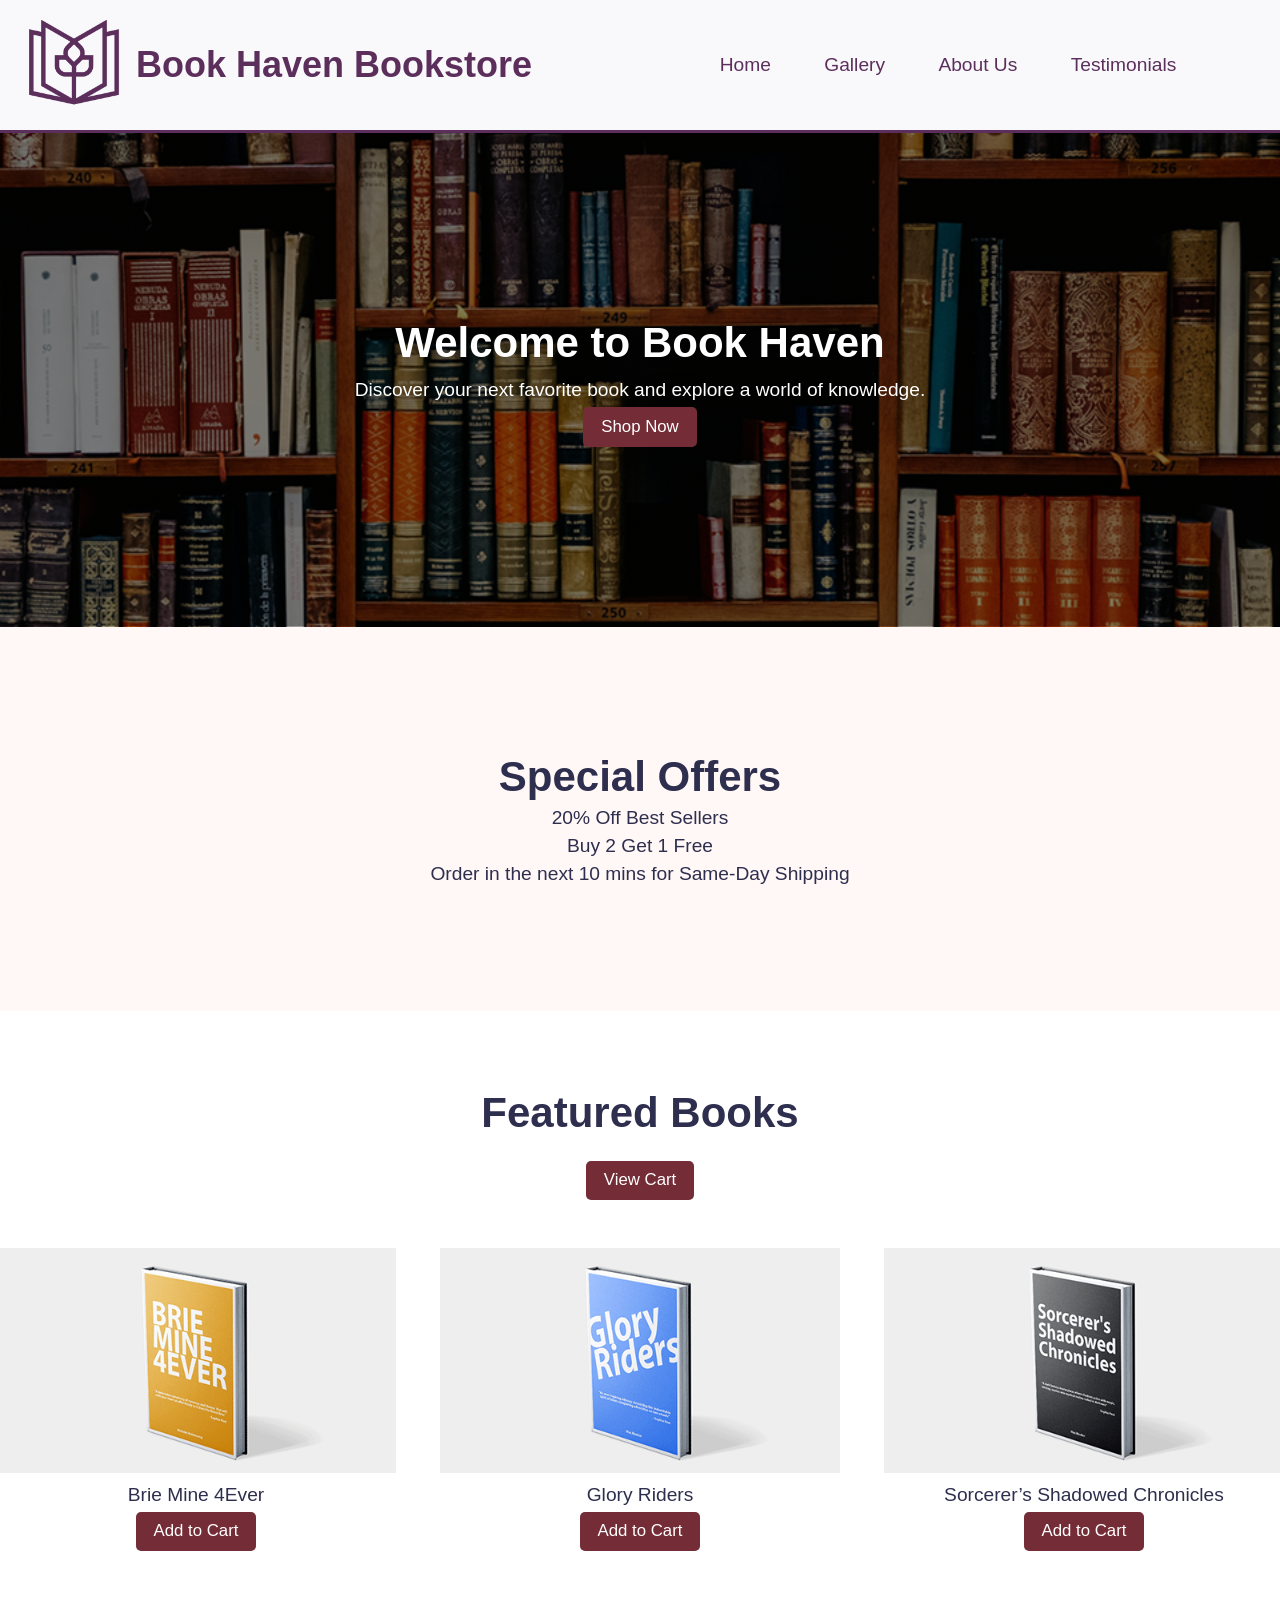
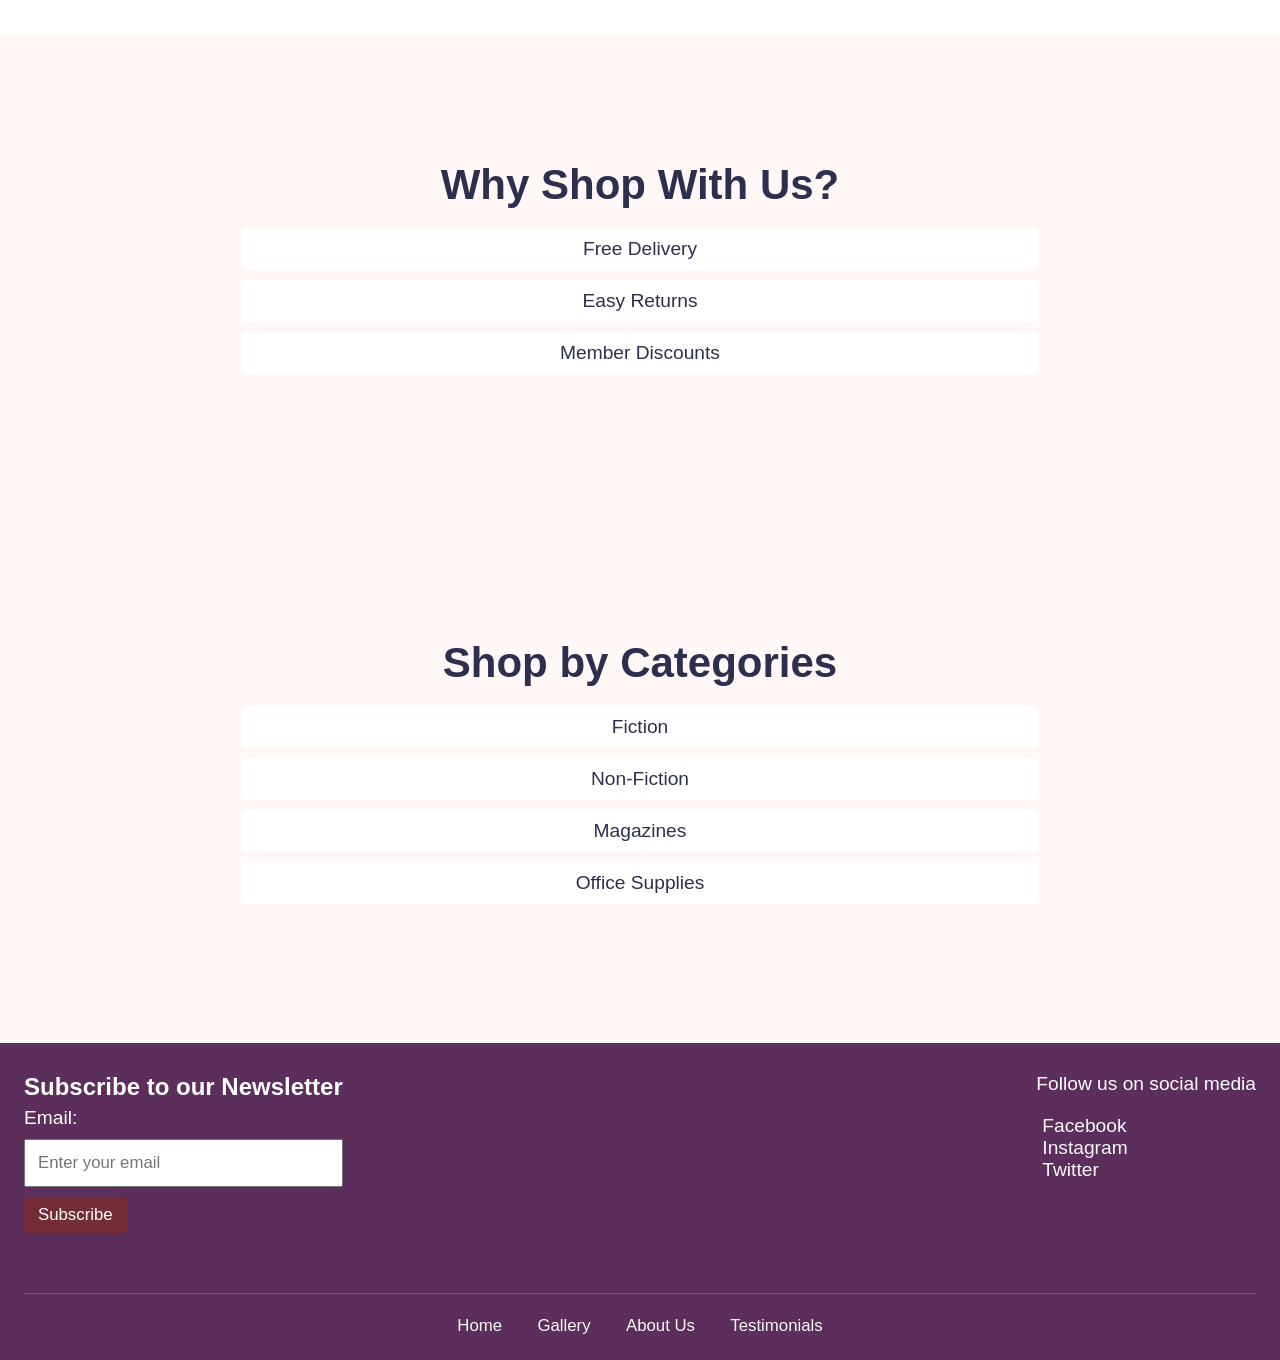
<file: index.html>
<!doctype html>
<html lang="en">
  <head>
    <meta charset="UTF-8" />
    <title>Book Haven Bookstore</title>
    <link
      rel="icon"
      type="image/png"
      href="images/Client3_LogoPalette2_5C2E5C.png"
    />
    <link rel="stylesheet" href="style.css" />
    <link
      rel="stylesheet"
      href="https://cdnjs.cloudflare.com/ajax/libs/font-awesome/6.5.0/css/all.min.css"
    />
  </head>
  <body>
    <header>
      <div id="header-upper">
        <a href="index.html">
          <img
            src="images/Client3_LogoPalette2_5C2E5C.png"
            alt="Book Haven Logo"
            id="logo"
          />
        </a>
        <h1 id="client-name">Book Haven Bookstore</h1>
      </div>

      <nav>
        <ul class="navbar-list">
          <li><a href="index.html">Home</a></li>
          <li><a href="gallery.html">Gallery</a></li>
          <li><a href="about.html">About Us</a></li>
          <li><a href="custom.html">Testimonials</a></li>
        </ul>

        <button class="navbar">
          <i class="fa-solid fa-bars"></i>
          <ul class="navbar-list-mobile">
            <li><a href="index.html">Home</a></li>
            <li><a href="gallery.html">Gallery</a></li>
            <li><a href="about.html">About Us</a></li>
            <li><a href="custom.html">Testimonials</a></li>
          </ul>
        </button>
      </nav>
    </header>
    <section class="welcome-section">
      <h2>Welcome to Book Haven</h2>
      <p>Discover your next favorite book and explore a world of knowledge.</p>
      <button type="button">Shop Now</button>
    </section>
    <section class="special-offers">
      <h2>Special Offers</h2>
      <p>20% Off Best Sellers</p>
      <p>Buy 2 Get 1 Free</p>
      <p>Order in the next 10 mins for Same-Day Shipping</p>
    </section>
    <section class="featured-books">
      <h2>Featured Books</h2>
      <button id="view-cart-btn">View Cart</button>
      <div class="books-container">
        <div class="book">
          <img
            src="images/Client3_Book1.png"
            alt="Brie Mine 4Ever"
            width="150"
          />
          <p>Brie Mine 4Ever</p>
          <button type="button" class="add-to-cart" data-item="Brie Mine 4Ever">
            Add to Cart
          </button>
        </div>

        <div class="book">
          <img src="images/Client3_Book2.png" alt="Glory Riders" width="150" />
          <p>Glory Riders</p>
          <button type="button" class="add-to-cart" data-item="Glory Riders">
            Add to Cart
          </button>
        </div>

        <div class="book">
          <img
            src="images/Client3_Book3.png"
            alt="Sorcerer’s Shadowed Chronicles"
            width="150"
          />
          <p>Sorcerer’s Shadowed Chronicles</p>
          <button
            type="button"
            class="add-to-cart"
            data-item="Sorcerer’s Shadowed Chronicles"
          >
            Add to Cart
          </button>
        </div>
      </div>
    </section>
    <section class="why-shop">
      <h2>Why Shop With Us?</h2>
      <ul>
        <li>Free Delivery</li>
        <li>Easy Returns</li>
        <li>Member Discounts</li>
      </ul>
    </section>
    <section class="category-section">
      <h2>Shop by Categories</h2>
      <ul>
        <li>Fiction</li>
        <li>Non-Fiction</li>
        <li>Magazines</li>
        <li>Office Supplies</li>
      </ul>
    </section>
    <footer>
      <div class="newsletter-section">
        <h3>Subscribe to our Newsletter</h3>
        <form id="subscribe-form">
          <label for="email">Email:</label>
          <input
            type="email"
            id="email"
            placeholder="Enter your email"
            required
          />
          <button type="submit" id="subscribe-btn">Subscribe</button>
        </form>
      </div>

      <div class="social-section">
        <p>Follow us on social media</p>
        <ul>
          <li><a href="#" target="_blank">Facebook</a></li>
          <li><a href="#" target="_blank">Instagram</a></li>
          <li><a href="#" target="_blank">Twitter</a></li>
        </ul>
      </div>

      <nav>
        <a href="index.html">Home</a>
        <a href="gallery.html">Gallery</a>
        <a href="about.html">About Us</a>
        <a href="custom.html">Testimonials</a>
      </nav>
    </footer>
    <script src="script.js"></script>

    <div id="cart-modal" class="modal">
      <div class="modal-content">
        <span id="close-cart-modal" class="close">×</span>
        <h3>Your Cart</h3>
        <ul id="cart-items"></ul>
        <button id="clear-cart-btn">Clear Cart</button>
        <button id="process-order-btn">Process Order</button>
      </div>
    </div>
  </body>
</html>
</file>
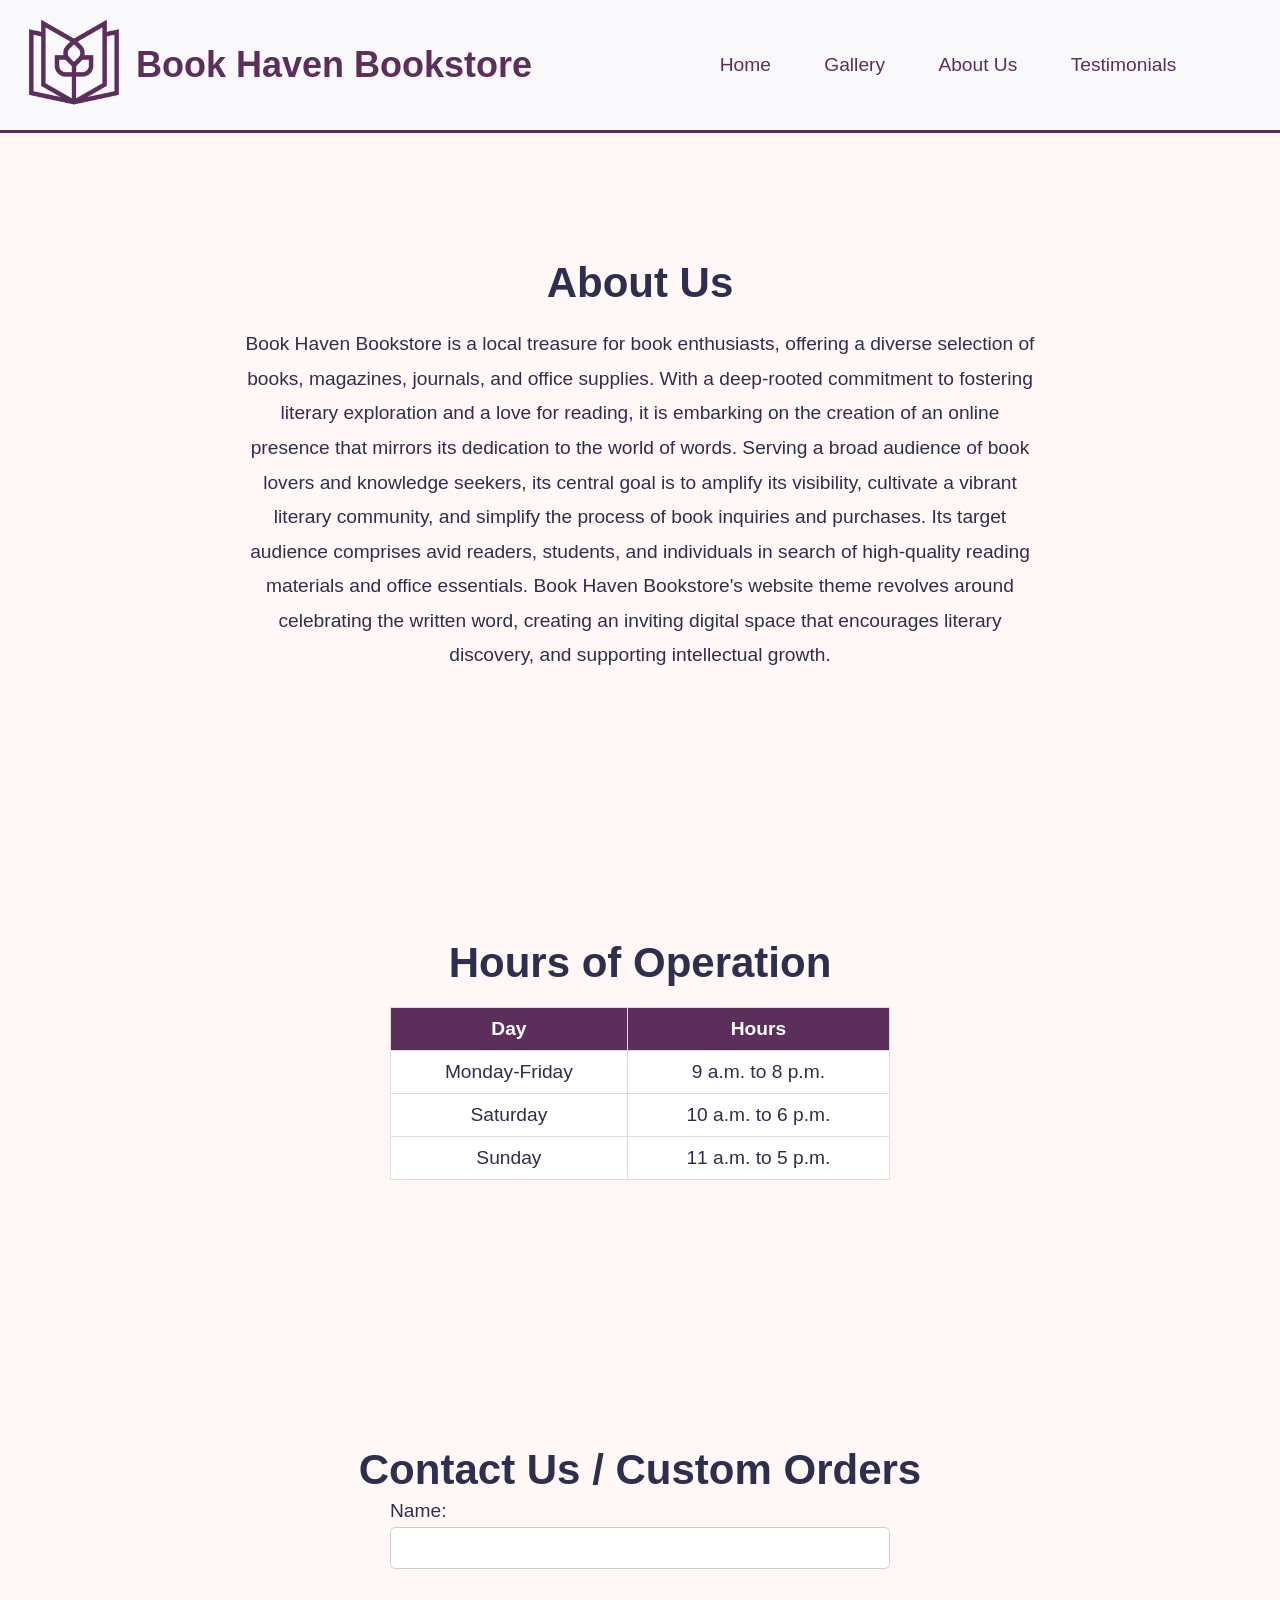
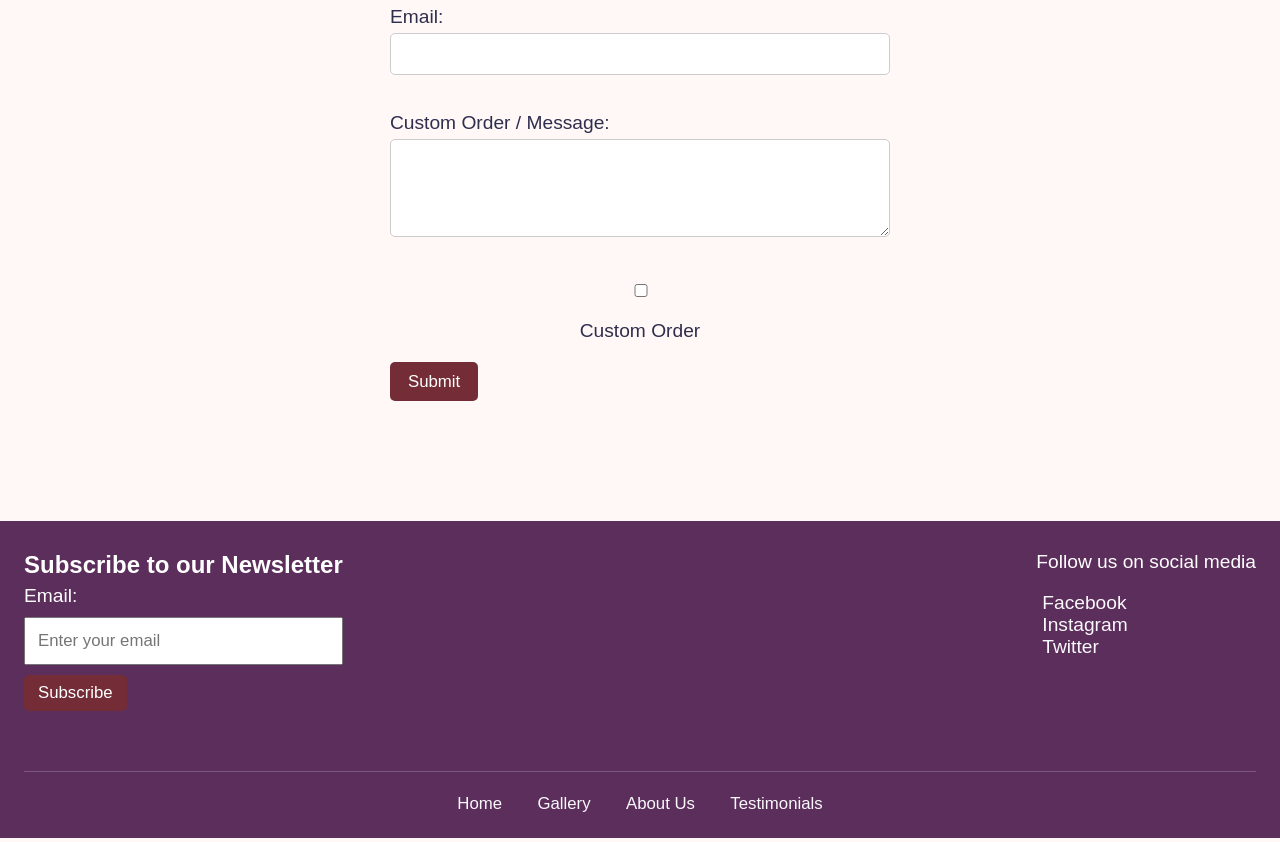
<file: About.html>
<!doctype html>
<html lang="en">
  <head>
    <meta charset="UTF-8" />
    <title>About Us - Book Haven Bookstore</title>
    <link
      rel="icon"
      type="image/png"
      href="images/Client3_LogoPalette2_5C2E5C.png"
    />
    <link rel="stylesheet" href="style.css" />
    <link
      rel="stylesheet"
      href="https://cdnjs.cloudflare.com/ajax/libs/font-awesome/6.5.0/css/all.min.css"
    />
  </head>
  <body>
    <header>
      <div id="header-upper">
        <a href="index.html">
          <img
            src="images/Client3_LogoPalette2_5C2E5C.png"
            alt="Book Haven Logo"
            id="logo"
          />
        </a>
        <h1 id="client-name">Book Haven Bookstore</h1>
      </div>

      <nav>
        <ul class="navbar-list">
          <li><a href="index.html">Home</a></li>
          <li><a href="gallery.html">Gallery</a></li>
          <li><a href="about.html">About Us</a></li>
          <li><a href="custom.html">Testimonials</a></li>
        </ul>

        <button class="navbar">
          <i class="fa-solid fa-bars"></i>
          <ul class="navbar-list-mobile">
            <li><a href="index.html">Home</a></li>
            <li><a href="gallery.html">Gallery</a></li>
            <li><a href="about.html">About Us</a></li>
            <li><a href="custom.html">Testimonials</a></li>
          </ul>
        </button>
      </nav>
    </header>
    <section class="about-section">
      <h2>About Us</h2>
      <p>
        Book Haven Bookstore is a local treasure for book enthusiasts, offering
        a diverse selection of books, magazines, journals, and office supplies.
        With a deep-rooted commitment to fostering literary exploration and a
        love for reading, it is embarking on the creation of an online presence
        that mirrors its dedication to the world of words. Serving a broad
        audience of book lovers and knowledge seekers, its central goal is to
        amplify its visibility, cultivate a vibrant literary community, and
        simplify the process of book inquiries and purchases. Its target
        audience comprises avid readers, students, and individuals in search of
        high-quality reading materials and office essentials. Book Haven
        Bookstore's website theme revolves around celebrating the written word,
        creating an inviting digital space that encourages literary discovery,
        and supporting intellectual growth.
      </p>
    </section>
    <section class="hours-section">
      <h2>Hours of Operation</h2>
      <table class="hours-table">
        <thead>
          <tr>
            <th>Day</th>
            <th>Hours</th>
          </tr>
        </thead>
        <tbody>
          <tr>
            <td>Monday-Friday</td>
            <td>9 a.m. to 8 p.m.</td>
          </tr>
          <tr>
            <td>Saturday</td>
            <td>10 a.m. to 6 p.m.</td>
          </tr>
          <tr>
            <td>Sunday</td>
            <td>11 a.m. to 5 p.m.</td>
          </tr>
        </tbody>
      </table>
    </section>
    <section class="contact-section">
      <h2>Contact Us / Custom Orders</h2>

      <div class="form-container">
        <form id="contact-form">
          <label for="name">Name:</label><br />
          <input type="text" id="name" name="name" required /><br /><br />

          <label for="email">Email:</label><br />
          <input type="email" id="email" name="email" required /><br /><br />

          <label for="order">Custom Order / Message:</label><br />
          <textarea id="order" name="order" rows="4" required></textarea
          ><br /><br />

          <div class="checkbox-group">
            <input type="checkbox" id="custom-order" />
            <label for="custom-order">Custom Order</label>
          </div>

          <button type="submit">Submit</button>
        </form>
      </div>
    </section>
    <footer>
      <div class="newsletter-section">
        <h3>Subscribe to our Newsletter</h3>
        <form id="subscribe-form">
          <label for="email">Email:</label>
          <input
            type="email"
            id="email"
            placeholder="Enter your email"
            required
          />
          <button type="submit" id="subscribe-btn">Subscribe</button>
        </form>
      </div>

      <div class="social-section">
        <p>Follow us on social media</p>
        <ul>
          <li><a href="#" target="_blank">Facebook</a></li>
          <li><a href="#" target="_blank">Instagram</a></li>
          <li><a href="#" target="_blank">Twitter</a></li>
        </ul>
      </div>

      <nav>
        <a href="index.html">Home</a>
        <a href="gallery.html">Gallery</a>
        <a href="about.html">About Us</a>
        <a href="custom.html">Testimonials</a>
      </nav>
    </footer>
    <script src="script.js"></script>
  </body>
</html>
</file>
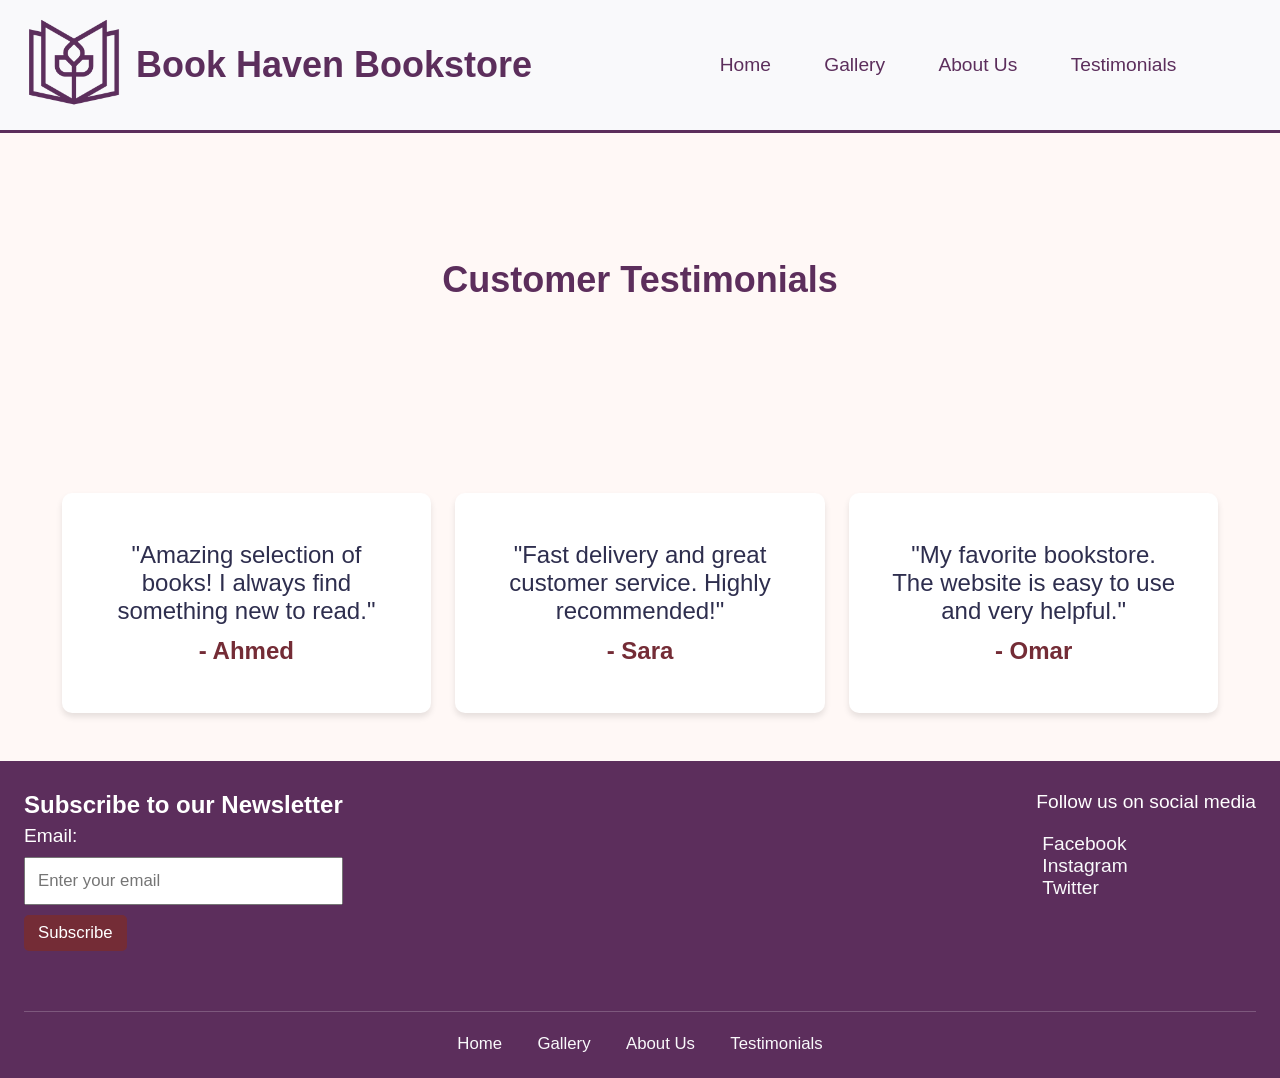
<file: custom.html>
<!doctype html>
<html lang="en">
  <head>
    <meta charset="UTF-8" />
    <title>Testimonials - Book Haven Bookstore</title>
    <link
      rel="icon"
      type="image/png"
      href="images/Client3_LogoPalette2_5C2E5C.png"
    />
    <link rel="stylesheet" href="style.css" />
    <link
      rel="stylesheet"
      href="https://cdnjs.cloudflare.com/ajax/libs/font-awesome/6.5.0/css/all.min.css"
    />
  </head>
  <body>
    <header>
      <div id="header-upper">
        <a href="index.html">
          <img
            src="images/Client3_LogoPalette2_5C2E5C.png"
            alt="Book Haven Logo"
            id="logo"
          />
        </a>
        <h1 id="client-name">Book Haven Bookstore</h1>
      </div>

      <nav>
        <ul class="navbar-list">
          <li><a href="index.html">Home</a></li>
          <li><a href="gallery.html">Gallery</a></li>
          <li><a href="about.html">About Us</a></li>
          <li><a href="custom.html">Testimonials</a></li>
        </ul>

        <button class="navbar">
          <i class="fa-solid fa-bars"></i>
          <ul class="navbar-list-mobile">
            <li><a href="index.html">Home</a></li>
            <li><a href="gallery.html">Gallery</a></li>
            <li><a href="about.html">About Us</a></li>
            <li><a href="custom.html">Testimonials</a></li>
          </ul>
        </button>
      </nav>
    </header>
    <section class="testimonials-header">
      <h2>Customer Testimonials</h2>
    </section>

    <section class="testimonials-list">
      <div class="testimonial">
        <p>
          "Amazing selection of books! I always find something new to read."
        </p>
        <p>- Ahmed</p>
      </div>

      <div class="testimonial">
        <p>"Fast delivery and great customer service. Highly recommended!"</p>
        <p>- Sara</p>
      </div>

      <div class="testimonial">
        <p>
          "My favorite bookstore. The website is easy to use and very helpful."
        </p>
        <p>- Omar</p>
      </div>
    </section>
    <footer>
      <div class="newsletter-section">
        <h3>Subscribe to our Newsletter</h3>
        <form id="subscribe-form">
          <label for="email">Email:</label>
          <input
            type="email"
            id="email"
            placeholder="Enter your email"
            required
          />
          <button type="submit" id="subscribe-btn">Subscribe</button>
        </form>
      </div>

      <div class="social-section">
        <p>Follow us on social media</p>
        <ul>
          <li><a href="#" target="_blank">Facebook</a></li>
          <li><a href="#" target="_blank">Instagram</a></li>
          <li><a href="#" target="_blank">Twitter</a></li>
        </ul>
      </div>

      <nav>
        <a href="index.html">Home</a>
        <a href="gallery.html">Gallery</a>
        <a href="about.html">About Us</a>
        <a href="custom.html">Testimonials</a>
      </nav>
    </footer>
    <script src="script.js"></script>
  </body>
</html>
</file>
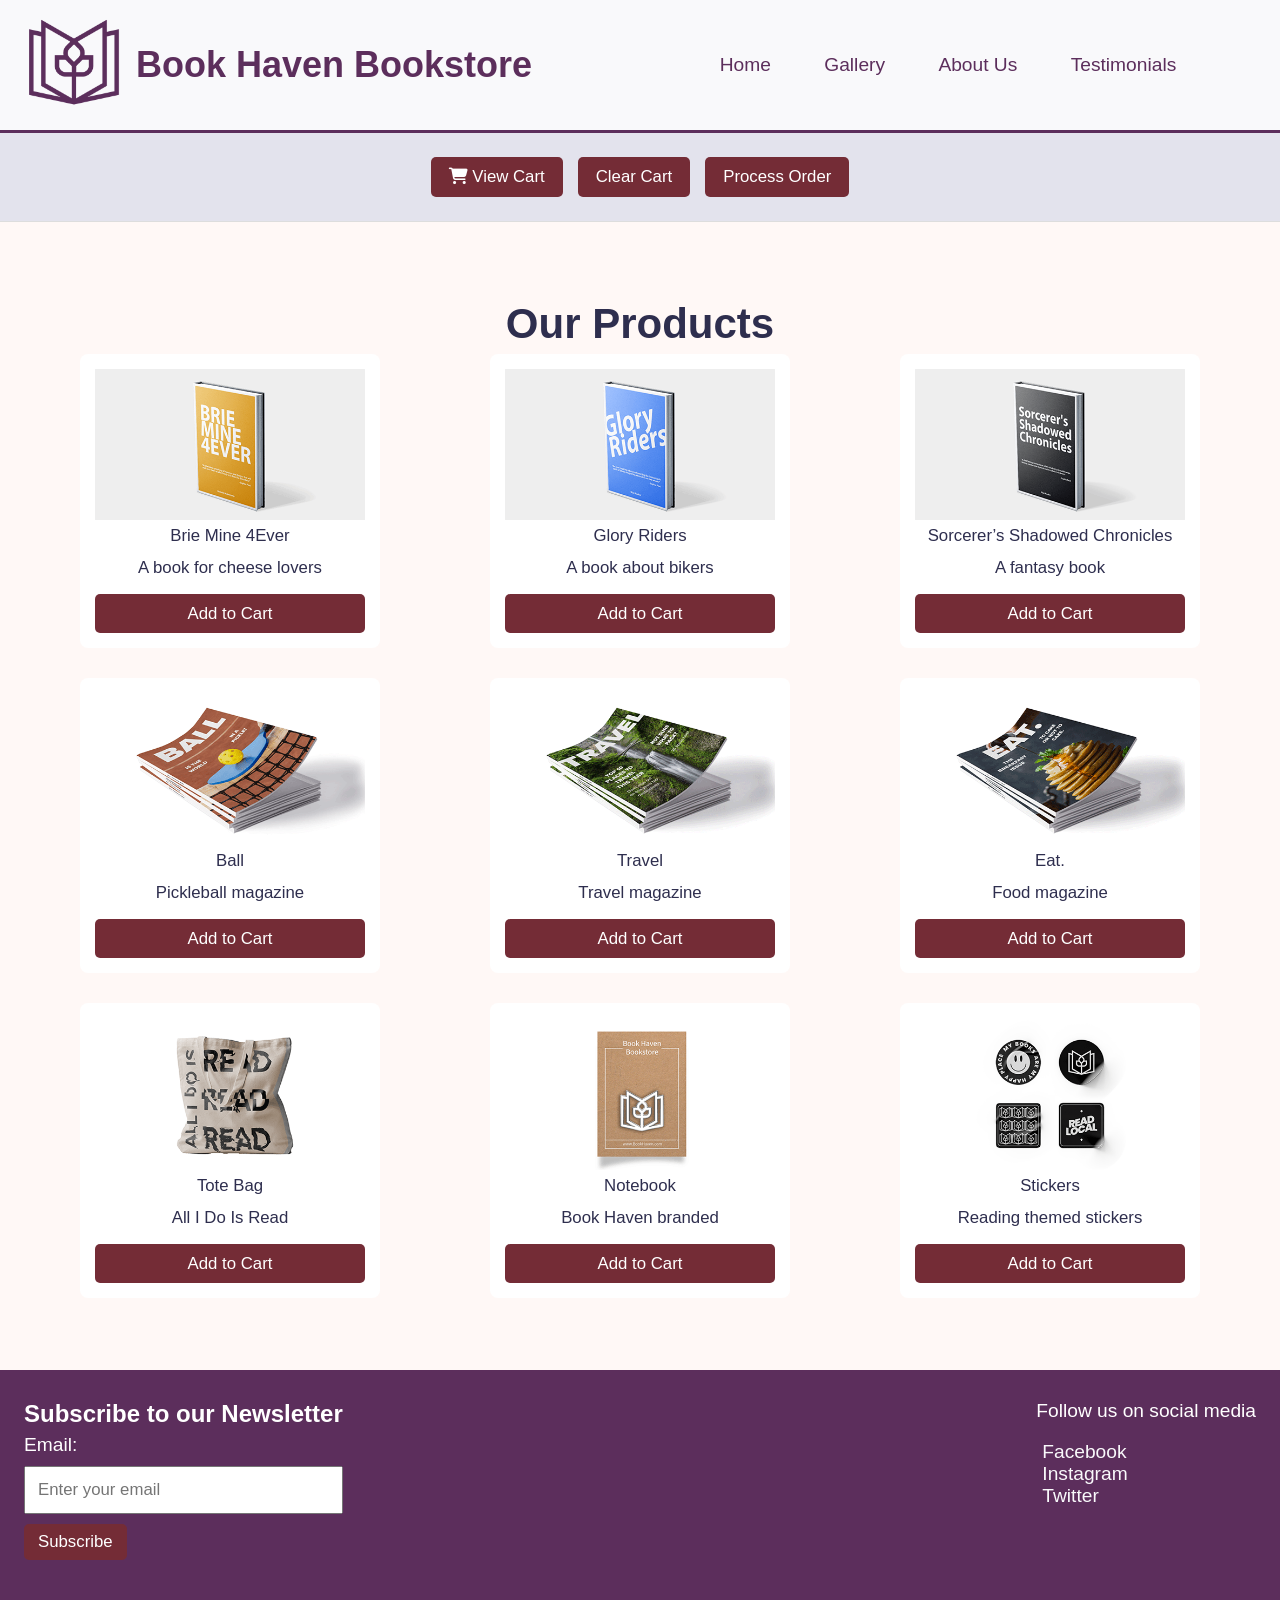
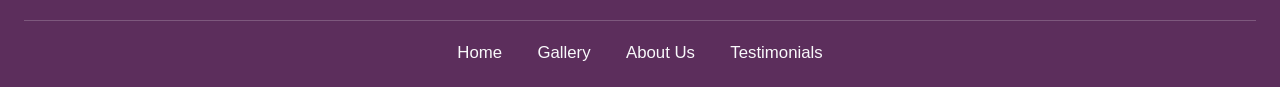
<file: gallery.html>
<!doctype html>
<html lang="en">
  <head>
    <meta charset="UTF-8" />
    <title>Gallery - Book Haven Bookstore</title>
    <link
      rel="icon"
      type="image/png"
      href="images/Client3_LogoPalette2_5C2E5C.png"
    />
    <link rel="stylesheet" href="style.css" />
    <link
      rel="stylesheet"
      href="https://cdnjs.cloudflare.com/ajax/libs/font-awesome/6.5.0/css/all.min.css"
    />
  </head>
  <body>
    <header>
      <div id="header-upper">
        <a href="index.html">
          <img
            src="images/Client3_LogoPalette2_5C2E5C.png"
            alt="Book Haven Logo"
            id="logo"
          />
        </a>
        <h1 id="client-name">Book Haven Bookstore</h1>
      </div>

      <nav>
        <ul class="navbar-list">
          <li><a href="index.html">Home</a></li>
          <li><a href="gallery.html">Gallery</a></li>
          <li><a href="about.html">About Us</a></li>
          <li><a href="custom.html">Testimonials</a></li>
        </ul>

        <button class="navbar">
          <i class="fa-solid fa-bars"></i>
          <ul class="navbar-list-mobile">
            <li><a href="index.html">Home</a></li>
            <li><a href="gallery.html">Gallery</a></li>
            <li><a href="about.html">About Us</a></li>
            <li><a href="custom.html">Testimonials</a></li>
          </ul>
        </button>
      </nav>
    </header>
    <section class="cart-controls">
      <div class="cart-buttons">
        <button type="button" id="view-cart-btn">
          <i class="fa-solid fa-cart-shopping"></i> View Cart
        </button>
        <button type="button" id="clear-cart-btn">Clear Cart</button>
        <button type="button" id="process-order-btn">Process Order</button>
      </div>
    </section>
    <section class="gallery-section">
      <h2>Our Products</h2>

      <div class="products-container">
        <div class="product">
          <img src="images/Client3_Book1.png" alt="Brie Mine 4Ever" />
          <p>Brie Mine 4Ever</p>
          <p>A book for cheese lovers</p>
          <button type="button" class="add-to-cart" data-item="Brie Mine 4Ever">
            Add to Cart
          </button>
        </div>

        <div class="product">
          <img src="images/Client3_Book2.png" alt="Glory Riders" />
          <p>Glory Riders</p>
          <p>A book about bikers</p>
          <button type="button" class="add-to-cart" data-item="Glory Riders">
            Add to Cart
          </button>
        </div>

        <div class="product">
          <img
            src="images/Client3_Book3.png"
            alt="Sorcerer’s Shadowed Chronicles"
          />
          <p>Sorcerer’s Shadowed Chronicles</p>
          <p>A fantasy book</p>
          <button
            type="button"
            class="add-to-cart"
            data-item="Sorcerer’s Shadowed Chronicles"
          >
            Add to Cart
          </button>
        </div>

        <div class="product">
          <img src="images/Client3_Magazine1.png" alt="Ball Magazine" />
          <p>Ball</p>
          <p>Pickleball magazine</p>
          <button type="button" class="add-to-cart" data-item="Ball">
            Add to Cart
          </button>
        </div>

        <div class="product">
          <img src="images/Client3_Magazine2.png" alt="Travel Magazine" />
          <p>Travel</p>
          <p>Travel magazine</p>
          <button type="button" class="add-to-cart" data-item="Travel">
            Add to Cart
          </button>
        </div>

        <div class="product">
          <img src="images/Client3_Magazine3.png" alt="Eat Magazine" />
          <p>Eat.</p>
          <p>Food magazine</p>
          <button type="button" class="add-to-cart" data-item="Eat.">
            Add to Cart
          </button>
        </div>

        <div class="product">
          <img src="images/Client3_ToteBag.png" alt="Tote Bag" />
          <p>Tote Bag</p>
          <p>All I Do Is Read</p>
          <button type="button" class="add-to-cart" data-item="Tote Bag">
            Add to Cart
          </button>
        </div>

        <div class="product">
          <img src="images/Client3_Notebook.png" alt="Notebook" />
          <p>Notebook</p>
          <p>Book Haven branded</p>
          <button type="button" class="add-to-cart" data-item="Notebook">
            Add to Cart
          </button>
        </div>

        <div class="product">
          <img src="images/Client3_Stickers.png" alt="Stickers" />
          <p>Stickers</p>
          <p>Reading themed stickers</p>
          <button type="button" class="add-to-cart" data-item="Stickers">
            Add to Cart
          </button>
        </div>
      </div>
    </section>

    <div id="cart-modal" class="modal">
      <div class="modal-content">
        <span id="close-cart-modal" class="close">×</span>
        <h3>Your Cart</h3>
        <ul id="cart-items"></ul>
      </div>
    </div>
    <footer>
      <div class="newsletter-section">
        <h3>Subscribe to our Newsletter</h3>
        <form id="subscribe-form">
          <label for="email">Email:</label>
          <input
            type="email"
            id="email"
            placeholder="Enter your email"
            required
          />
          <button type="submit" id="subscribe-btn">Subscribe</button>
        </form>
      </div>

      <div class="social-section">
        <p>Follow us on social media</p>
        <ul>
          <li><a href="#" target="_blank">Facebook</a></li>
          <li><a href="#" target="_blank">Instagram</a></li>
          <li><a href="#" target="_blank">Twitter</a></li>
        </ul>
      </div>

      <nav>
        <a href="index.html">Home</a>
        <a href="gallery.html">Gallery</a>
        <a href="about.html">About Us</a>
        <a href="custom.html">Testimonials</a>
      </nav>
    </footer>
    <script src="script.js"></script>
  </body>
</html>
</file>
<file: style.css>
* {
  box-sizing: border-box;
}
@media all and (min-width: 800px) {
  html {
    font-size: 75%;
  }
}
body {
  font-family: Arial, sans-serif;
  font-size: 1.6rem;
  color: #2e2e4e;
  background-color: #fff8f6;
  margin: 0;
  padding: 0;
}
h1,
h2,
h3 {
  margin: 0.5rem 0;
}
h1 {
  font-size: 3.8rem;
}

h2 {
  font-size: 3.5rem;
}

h3 {
  font-size: 2rem;
}
p {
  margin: 0.5rem 0;
}

button {
  background-color: #742c36;
  color: #fff;
  padding: 0.8rem 1.5rem;
  font-size: 1.4rem;
  border: none;
  border-radius: 5px;
  cursor: pointer;
  transition: 0.3s;
}

header {
  background-color: #f9f9fb;
  border-bottom: 3px solid #5c2e5c;
  display: flex;
  flex-direction: column;
  align-items: center;
  padding: 1rem 2rem;
}
nav {
  width: 100%;
  text-align: center;
}

#header-upper {
  display: flex;
  align-items: center;
  width: 100%;
}

#logo {
  width: 100px;
  margin-right: 1rem;
}
#client-name {
  color: #5c2e5c;
  font-size: 3rem;
  flex: 1;
}

.navbar-list {
  display: none;
  list-style: none;
  padding: 0;
}
.navbar-list li {
  display: inline-block;
  margin: 0 1rem;
}

.navbar-list a {
  text-decoration: none;
  color: #5c2e5c;
  padding: 8px 12px;
  border-radius: 5px;
  transition: 0.3s;
}
.navbar-list a:hover {
  background-color: #742c36;
  color: white;
}

.navbar {
  display: inline-block;
  position: relative;
  padding: 10px;
}

.navbar-list-mobile {
  display: none;
  position: absolute;
  top: 100%;
  left: 50%;
  transform: translateX(-50%);
  background-color: #f1f1f1;
  padding: 1rem;
  border-radius: 5px;
  list-style: none;
}
.navbar:hover .navbar-list-mobile,
.navbar:focus-within .navbar-list-mobile {
  display: block;
}

.navbar-list-mobile a {
  display: block;
  padding: 10px;
  text-decoration: none;
  color: #2e2e4e;
  border-radius: 5px;
}
.navbar-list-mobile a:hover {
  background-color: #742c36;
  color: white;
}

section {
  padding: 10rem 4rem;
  text-align: center;
}

.welcome-section {
  background-image: linear-gradient(rgba(0, 0, 0, 0.5), rgba(0, 0, 0, 0.5)), url('images/WEBDEV445_c.png');
  background-size: cover;
  background-position: center;
  background-repeat: no-repeat;
  color: white;
  text-align: center;
  padding: 15rem 2rem;
  display: flex;
  flex-direction: column;
  align-items: center;
  justify-content: center;
}


.books-container {
  display: flex;
  flex-direction: column;
  align-items: center;
  gap: 20px;
  margin-top: 3rem;
}

@media all and (min-width: 800px) {
  .books-container {
    flex-direction: row;
    justify-content: center;
  }
}

.featured-books {
  display: flex;
  flex-direction: column;
  align-items: center;
  padding: 3rem;
  background-color: white;
}

.featured-books h2 {
  width: 100%;
  margin-bottom: 2rem;
}

.book {
  margin: 1rem;
  text-align: center;
}
.book img {
  width: 400px;
}

button:hover {
  background-color: #5c2e5c;
}

.why-shop ul,
.category-section ul {
  list-style: none;
  padding: 0;
}

.why-shop li,
.category-section li {
  background-color: white;
  margin: 10px auto;
  padding: 10px;
  border-radius: 5px;
  width: 70%;
}

.books-container,
.why-shop ul,
.category-section ul {
  max-width: 1200px;
  margin-left: auto;
  margin-right: auto;
}

footer {
  background-color: #5c2e5c;
  color: white;
  padding: 2rem;
  text-align: center;
}
.newsletter-section {
  margin-bottom: 1rem;
}
footer button {
  background-color: #742c36;
  color: #fff;
  border: 2px solid #742c36;
  border-radius: 5px;
  padding: 0.5rem 1rem;
  cursor: pointer;
  transition: 0.3s;
}

footer button:hover {
  background-color: #2e2e4e;
  border-color: #2e2e4e;
}

footer ul {
  list-style: none;
  padding: 0;
}
footer a {
  text-decoration: none;
  margin: 0 0.5rem;
  color: #f9f9fb;
}

@media all and (min-width: 800px) {
  header {
    flex-direction: row;
    justify-content: space-between;
  }
  .navbar-list {
    display: inline-block;
  }
  .navbar {
    display: none;
  }
  .featured-books {
    flex-direction: column;
    justify-content: center;
    padding: 6rem 2rem;
  }
}

.newsletter-section,
.social-section {
  margin-bottom: 20px;
}

@media all and (min-width: 800px) {
  footer {
    text-align: left;
    display: flex;
    flex-wrap: wrap;
    justify-content: space-between;
  }

  footer nav {
    margin-top: 30px;
    border-top: 1px solid rgba(255, 255, 255, 0.2);
    padding-top: 20px;
    width: 100%;
    display: block;
  }

  footer nav a {
    display: inline-block;
    margin: 0 15px;
    font-size: 1.4rem;
    color: #f9f9fb;
    text-decoration: none;
  }

  footer nav a:hover {
    text-decoration: underline;
    color: #742c36;
  }

  .newsletter-section form {
    display: flex;
    flex-direction: column;
    align-items: flex-start;
    gap: 10px;
  }

  .newsletter-section input[type="email"] {
    width: 100%;
    max-width: 350px;
    padding: 12px;
    font-size: 1.4rem;
  }
}

@media all and (min-width: 800px) {
  .newsletter-section,
  .social-section {
    display: block;
    margin-bottom: 30px;
  }
}

.gallery-section {
  padding: 6rem 2rem;
  text-align: center;
}


.cart-controls {
  padding: 2rem;
  background-color: #e3e3ed;
  border-bottom: 1px solid #ddd;
  text-align: center;
}

.cart-buttons {
  display: flex;
  justify-content: center;
  gap: 15px;
  flex-wrap: wrap;
}




.products-container {
  display: flex;
  flex-direction: column;
  align-items: center;
  gap: 20px;
}

.product {
  background-color: white;
  padding: 15px;
  border-radius: 8px;
  width: 80%;
  max-width: 250px;
}

.product img {
  width: 100%;
  max-width: 400px;
}

.product p {
  font-size: 1.4rem;
}

.product button {
  margin-top: 10px;
}

@media all and (min-width: 800px) {
  .products-container {
    display: grid;
    grid-template-columns: repeat(3, 1fr);
    gap: 30px;
    max-width: 1200px;
    margin: 0 auto;
    justify-items: center;
  }

  .product {
    width: 100%;
    max-width: 300px;
    display: flex;
    flex-direction: column;
    justify-content: space-between;
    height: 100%;
  }
}

.about-section p {
  max-width: 800px;
  margin: 20px auto;
  line-height: 1.8;
  font-size: 1.6rem;
}

.hours-table {
  border-collapse: collapse;
  width: 100%;
  max-width: 500px;
  margin: 20px auto;
  background-color: white;
}

.hours-table th,
.hours-table td {
  border: 1px solid #ddd;
  padding: 10px;
}

.hours-table th {
  background-color: #5c2e5c;
  color: white;
}

.checkbox-group {
  display: flex;
  flex-direction: column;
  align-items: center;
  gap: 8px;
  margin-bottom: 20px;
}

.form-container {
  display: flex;
  flex-direction: column;
  max-width: 500px;
  margin: auto;
  text-align: left;
}

.contact-section input,
.contact-section textarea {
  width: 100%;
  padding: 10px;
  margin-top: 5px;
  margin-bottom: 15px;
  border-radius: 5px;
  border: 1px solid #ccc;
  font-size: 1.4rem;
}

.testimonials-header h2 {
  font-size: 3rem;
  color: #5c2e5c;
  margin-bottom: 2rem;
}

.testimonials-list {
  display: flex;
  flex-direction: column;
  align-items: center;
  gap: 2rem;
  padding: 4rem 2rem;
}

.testimonials-list .testimonial {
  background-color: white;
  padding: 3rem;
  max-width: 700px;
  border-radius: 10px;
  box-shadow: 0 4px 6px rgba(0, 0, 0, 0.1);
  font-size: 1.8rem;
  text-align: center;
  color: #2e2e4e;
}

.testimonials-list .testimonial p:last-child {
  color: #742c36;
  margin-top: 1rem;
  font-weight: bold;
}

@media all and (min-width: 1200px) {
  .testimonials-list {
    flex-direction: row;
    justify-content: center;
    flex-wrap: wrap;
  }

  .testimonials-list .testimonial {
    width: 30%;
    font-size: 2rem;
    padding: 3.5rem;
  }
  section {
    padding: 10rem 6rem;
  }
}


.modal {
  display: none;
  position: fixed;
  z-index: 1;
  padding-top: 100px;
  top: 0;
  left: 0;
  width: 100%;
  height: 100%;
  background-color: rgba(0,0,0,0.5);
}





.modal-content {
  background-color: white;
  margin: auto;
  padding: 30px;
  width: 80%;
  max-width: 500px;
}

.close {
  float: right;
  font-size: 25px;
  cursor: pointer;
}
</file>
